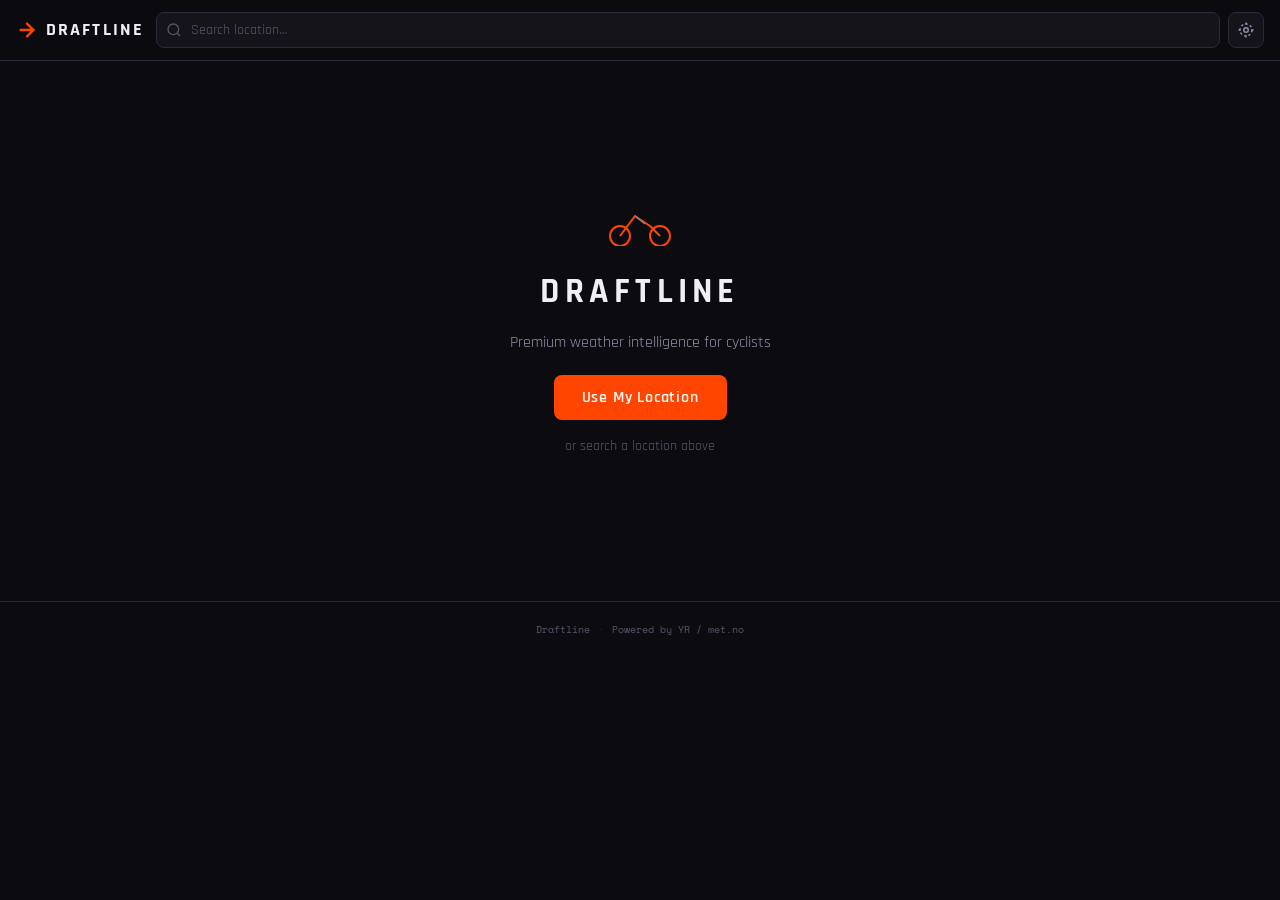
<file: index.html>
<!DOCTYPE html>
<html lang="en">
<head>
  <meta charset="UTF-8">
  <meta name="viewport" content="width=device-width, initial-scale=1.0, viewport-fit=cover">
  <title>Draftline — Cycling Weather</title>
  <meta name="description" content="Premium weather intelligence for cyclists. Wind, rain, road surface, and ride decisions.">
  <meta name="theme-color" content="#0c0c10">
  <link rel="manifest" href="/manifest.webmanifest">
  <link rel="preconnect" href="https://fonts.googleapis.com">
  <link rel="preconnect" href="https://fonts.gstatic.com" crossorigin>
  <link href="https://fonts.googleapis.com/css2?family=Rajdhani:wght@400;500;600;700&family=Space+Mono:wght@400;700&display=swap" rel="stylesheet">
  <link rel="stylesheet" href="styles.css">
</head>
<body>
  <div id="app">
    <header class="app-header">
      <div class="logo">
        <svg class="logo-icon" viewBox="0 0 24 24" fill="none" stroke="currentColor" stroke-width="2.5" stroke-linecap="round">
          <path d="M5 12h14M12 5l7 7-7 7"/>
        </svg>
        <span class="logo-text">DRAFTLINE</span>
      </div>
      <div class="location-bar">
        <div class="location-search-wrap">
          <svg class="search-icon" viewBox="0 0 24 24" fill="none" stroke="currentColor" stroke-width="2">
            <circle cx="11" cy="11" r="8"/><path d="m21 21-4.35-4.35"/>
          </svg>
          <input type="text" id="location-input" placeholder="Search location…" autocomplete="off" spellcheck="false">
          <div id="search-results" class="search-dropdown hidden"></div>
        </div>
        <button id="locate-btn" class="icon-btn" title="Use my location" aria-label="Use my location">
          <svg viewBox="0 0 24 24" fill="none" stroke="currentColor" stroke-width="2">
            <circle cx="12" cy="12" r="3"/>
            <path d="M12 2v3M12 19v3M2 12h3M19 12h3"/>
            <circle cx="12" cy="12" r="8" stroke-dasharray="3 3"/>
          </svg>
        </button>
      </div>
    </header>

    <main id="main-content">
      <div id="loading-state" class="state-screen">
        <div class="spinner"></div>
        <p class="state-text">Reading the wind…</p>
      </div>

      <div id="error-state" class="state-screen hidden">
        <div class="state-icon">⚠</div>
        <p id="error-message" class="state-text">Unable to load weather data.</p>
        <button id="retry-btn" class="btn-primary">Try Again</button>
      </div>

      <div id="welcome-state" class="state-screen hidden">
        <div class="welcome-inner">
          <svg class="welcome-logo" viewBox="0 0 80 40" fill="none">
            <circle cx="20" cy="30" r="10" stroke="#FF4500" stroke-width="2"/>
            <circle cx="60" cy="30" r="10" stroke="#FF4500" stroke-width="2"/>
            <path d="M20 30 L35 10 L50 20 L60 30" stroke="#FF4500" stroke-width="2" stroke-linejoin="round"/>
            <path d="M35 10 L45 18" stroke="#888" stroke-width="1.5"/>
          </svg>
          <h1 class="welcome-title">DRAFTLINE</h1>
          <p class="welcome-sub">Premium weather intelligence for cyclists</p>
          <button id="welcome-locate-btn" class="btn-primary">Use My Location</button>
          <p class="welcome-hint">or search a location above</p>
        </div>
      </div>

      <div id="weather-content" class="hidden">

        <div id="demo-banner" class="demo-banner hidden">
          DEMO MODE — connect a Windy API key for live data
        </div>

        <div class="location-row">
          <div>
            <div id="location-name" class="location-name">—</div>
            <div id="location-region" class="location-region"></div>
          </div>
          <div class="update-row">
            <span id="last-updated" class="last-updated"></span>
            <button id="refresh-btn" class="icon-btn small" title="Refresh" aria-label="Refresh weather">
              <svg viewBox="0 0 24 24" fill="none" stroke="currentColor" stroke-width="2">
                <path d="M1 4v6h6M23 20v-6h-6"/>
                <path d="M20.49 9A9 9 0 0 0 5.64 5.64L1 10M23 14l-4.64 4.36A9 9 0 0 1 3.51 15"/>
              </svg>
            </button>
          </div>
        </div>

        <!-- HERO: Ride Decision -->
        <section class="section">
          <div class="section-label">RIDE DECISION</div>
          <div id="ride-decision-card" class="ride-card">
            <div class="ride-card-top">
              <div id="decision-badge" class="decision-badge">GO</div>
              <div class="decision-text">
                <div id="decision-headline" class="decision-headline">Conditions look good</div>
                <div id="decision-subline" class="decision-subline">Next 3 hours</div>
              </div>
              <div id="ride-score-circle" class="score-circle">
                <svg viewBox="0 0 44 44">
                  <circle cx="22" cy="22" r="18" fill="none" stroke="#2a2a38" stroke-width="4"/>
                  <circle id="score-arc" cx="22" cy="22" r="18" fill="none" stroke="#00d46a" stroke-width="4"
                    stroke-dasharray="113" stroke-dashoffset="0" stroke-linecap="round"
                    transform="rotate(-90 22 22)"/>
                </svg>
                <span id="score-number" class="score-number">100</span>
              </div>
            </div>
            <div id="decision-issues" class="decision-issues"></div>
          </div>
        </section>

        <!-- Current Conditions -->
        <section class="section">
          <div class="section-label">CONDITIONS NOW</div>
          <div class="cond-grid">
            <div class="cond-card accent-card">
              <div id="current-temp" class="cond-big">—</div>
              <div class="cond-label">Temperature</div>
              <div id="feels-like" class="cond-sub">—</div>
            </div>
            <div class="cond-card">
              <div id="current-wind" class="cond-big">—</div>
              <div class="cond-label">Wind</div>
              <div id="wind-dir-label" class="cond-sub">—</div>
            </div>
            <div class="cond-card">
              <div id="current-gust" class="cond-big">—</div>
              <div class="cond-label">Gusts</div>
              <div id="gust-label" class="cond-sub">—</div>
            </div>
            <div class="cond-card">
              <div id="current-precip" class="cond-big">—</div>
              <div class="cond-label">Rain</div>
              <div id="precip-sub" class="cond-sub">per hour</div>
            </div>
            <div class="cond-card">
              <div id="current-humidity" class="cond-big">—</div>
              <div class="cond-label">Humidity</div>
            </div>
            <div class="cond-card">
              <div id="current-cloud" class="cond-big">—</div>
              <div class="cond-label">Cloud</div>
            </div>
          </div>
        </section>

        <!-- Wind Analysis -->
        <section class="section">
          <div class="section-label">WIND ANALYSIS</div>
          <div class="wind-layout">
            <div class="compass-wrap">
              <div class="compass" id="compass">
                <div class="compass-ring">
                  <span class="compass-label cn">N</span>
                  <span class="compass-label cs">S</span>
                  <span class="compass-label ce">E</span>
                  <span class="compass-label cw">W</span>
                  <div id="wind-arrow" class="wind-arrow">
                    <svg viewBox="0 0 24 40" fill="none">
                      <path d="M12 2 L18 20 L12 16 L6 20 Z" fill="#FF4500"/>
                      <rect x="10.5" y="18" width="3" height="18" fill="#444"/>
                    </svg>
                  </div>
                </div>
              </div>
              <div id="wind-from-text" class="compass-from">—</div>
            </div>
            <div class="wind-stats">
              <div class="wind-row">
                <span class="wind-label">Speed</span>
                <span id="ws-speed" class="wind-val">—</span>
              </div>
              <div class="wind-row">
                <span class="wind-label">Gusts</span>
                <span id="ws-gust" class="wind-val">—</span>
              </div>
              <div class="wind-row">
                <span class="wind-label">Effective feel</span>
                <span id="ws-effective" class="wind-val">—</span>
              </div>
              <div class="wind-row">
                <span class="wind-label">Beaufort</span>
                <span id="ws-beaufort" class="wind-val">—</span>
              </div>
              <div class="wind-row">
                <span class="wind-label">Cycling impact</span>
                <span id="ws-impact" class="wind-val">—</span>
              </div>
            </div>
          </div>
        </section>

        <!-- Road Surface -->
        <section class="section">
          <div class="section-label">ROAD SURFACE</div>
          <div id="surface-card" class="surface-card">
            <div class="surface-row">
              <div id="surface-icon" class="surface-dot"></div>
              <div>
                <div id="surface-label" class="surface-status-label">—</div>
                <div id="surface-detail" class="surface-detail">—</div>
              </div>
            </div>
            <div id="drying-bar-wrap" class="drying-wrap hidden">
              <div class="drying-label-row">
                <span>Wet</span><span>Drying</span><span>Dry</span>
              </div>
              <div class="drying-track">
                <div id="drying-fill" class="drying-fill" style="width:0%"></div>
              </div>
            </div>
          </div>
        </section>

        <!-- Hourly Forecast -->
        <section class="section">
          <div class="section-label-row">
            <span class="section-label">HOURLY FORECAST</span>
            <span class="section-hint">Scroll →</span>
          </div>
          <div id="hourly-scroll" class="hourly-scroll"></div>
        </section>

        <!-- Departure Windows -->
        <section class="section">
          <div class="section-label">BEST DEPARTURE WINDOWS</div>
          <div id="departure-windows" class="departure-grid"></div>
        </section>

        <!-- Kit Suggestion -->
        <section class="section">
          <div class="section-label">KIT SUGGESTION</div>
          <div id="kit-list" class="kit-grid"></div>
        </section>

        <!-- Route Weather -->
        <section class="section">
          <div class="section-label-row">
            <span class="section-label">ROUTE WEATHER</span>
            <span class="pill-soon">COMING SOON</span>
          </div>
          <div class="coming-soon-block">
            <div class="cs-icon">
              <svg viewBox="0 0 48 48" fill="none" stroke="currentColor" stroke-width="1.5">
                <path d="M8 36 Q16 20 24 28 Q32 36 40 12"/>
                <circle cx="8" cy="36" r="3" fill="#FF4500" stroke="none"/>
                <circle cx="40" cy="12" r="3" fill="#FF4500" stroke="none"/>
                <path d="M24 18 L24 8 M20 12 L24 8 L28 12" stroke="#888"/>
              </svg>
            </div>
            <div class="cs-text">
              <strong>Upload a GPX file</strong> to project weather along your full route — wind exposure by segment, wettest sections, optimal departure time, and critical crosswind zones.
            </div>
          </div>
        </section>

      </div>
    </main>

    <footer class="app-footer">
      <span>Draftline</span>
      <span class="footer-dot">·</span>
      <span>Powered by YR / met.no</span>
    </footer>
  </div>

  <script src="app.js"></script>
</body>
</html>
</file>
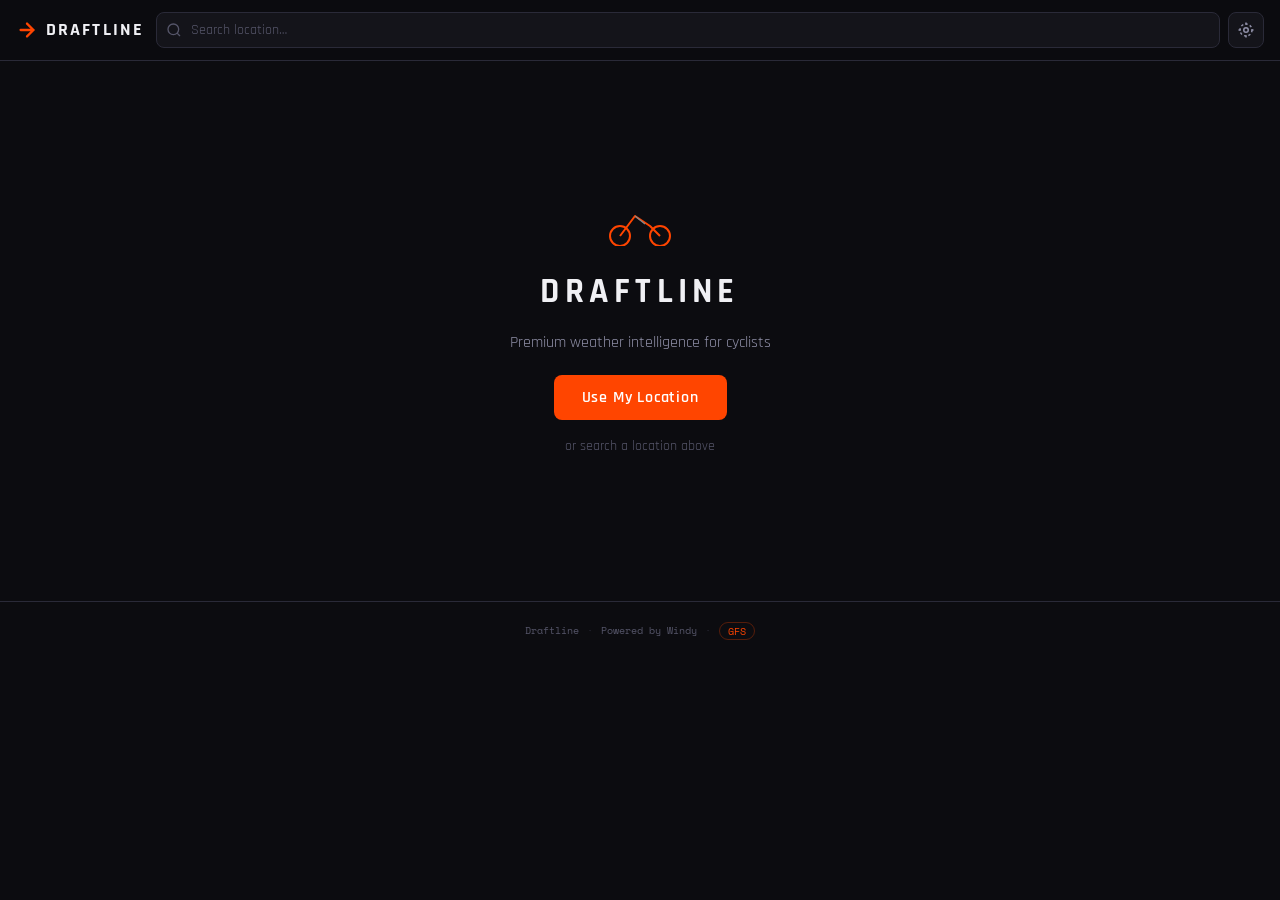
<file: draftline.html>
<!DOCTYPE html>
<html lang="en">
<head>
  <meta charset="UTF-8">
  <meta name="viewport" content="width=device-width, initial-scale=1.0, viewport-fit=cover">
  <title>Draftline — Cycling Weather</title>
  <meta name="description" content="Premium weather intelligence for cyclists. Wind, rain, road surface, and ride decisions.">
  <meta name="theme-color" content="#0c0c10">
  <link rel="preconnect" href="https://fonts.googleapis.com">
  <link rel="preconnect" href="https://fonts.gstatic.com" crossorigin>
  <link href="https://fonts.googleapis.com/css2?family=Rajdhani:wght@400;500;600;700&family=Space+Mono:wght@400;700&display=swap" rel="stylesheet">
  <style>
/* ===========================
   DRAFTLINE — Premium Cycling Weather
   =========================== */

:root {
  --bg: #0c0c10;
  --bg-card: #14141a;
  --bg-card2: #1a1a22;
  --border: #2a2a38;
  --border-light: #232330;
  --text-1: #f0f0f4;
  --text-2: #9090a8;
  --text-3: #56566a;
  --accent: #FF4500;
  --accent-dim: rgba(255,69,0,0.15);
  --go: #00d46a;
  --go-dim: rgba(0,212,106,0.15);
  --caution: #ffc107;
  --caution-dim: rgba(255,193,7,0.15);
  --warn: #ff8c00;
  --warn-dim: rgba(255,140,0,0.15);
  --danger: #ff3b30;
  --danger-dim: rgba(255,59,48,0.15);
  --radius: 12px;
  --radius-sm: 8px;
  --font-display: 'Rajdhani', -apple-system, system-ui, sans-serif;
  --font-mono: 'Space Mono', 'Courier New', monospace;
}

*, *::before, *::after { box-sizing: border-box; margin: 0; padding: 0; }

html { font-size: 16px; scroll-behavior: smooth; }

body {
  background: var(--bg);
  color: var(--text-1);
  font-family: var(--font-display);
  font-size: 1rem;
  line-height: 1.5;
  min-height: 100dvh;
  -webkit-font-smoothing: antialiased;
}

/* ===========================
   HEADER
   =========================== */

.app-header {
  position: sticky;
  top: 0;
  z-index: 100;
  background: rgba(12,12,16,0.92);
  backdrop-filter: blur(12px);
  -webkit-backdrop-filter: blur(12px);
  border-bottom: 1px solid var(--border);
  padding: 12px 16px;
  display: flex;
  align-items: center;
  gap: 12px;
}

.logo {
  display: flex;
  align-items: center;
  gap: 8px;
  flex-shrink: 0;
  text-decoration: none;
  color: inherit;
}

.logo-icon {
  width: 22px;
  height: 22px;
  color: var(--accent);
}

.logo-text {
  font-family: var(--font-display);
  font-weight: 700;
  font-size: 1.1rem;
  letter-spacing: 0.12em;
  color: var(--text-1);
}

.location-bar {
  flex: 1;
  display: flex;
  align-items: center;
  gap: 8px;
  min-width: 0;
}

.location-search-wrap {
  flex: 1;
  position: relative;
  min-width: 0;
}

.search-icon {
  position: absolute;
  left: 10px;
  top: 50%;
  transform: translateY(-50%);
  width: 16px;
  height: 16px;
  color: var(--text-3);
  pointer-events: none;
}

#location-input {
  width: 100%;
  background: var(--bg-card);
  border: 1px solid var(--border);
  border-radius: var(--radius-sm);
  color: var(--text-1);
  font-family: var(--font-display);
  font-size: 0.9rem;
  padding: 8px 12px 8px 34px;
  outline: none;
  transition: border-color 0.2s;
}

#location-input::placeholder { color: var(--text-3); }
#location-input:focus { border-color: var(--accent); }

.search-dropdown {
  position: absolute;
  top: calc(100% + 4px);
  left: 0;
  right: 0;
  background: var(--bg-card2);
  border: 1px solid var(--border);
  border-radius: var(--radius-sm);
  overflow: hidden;
  z-index: 200;
  box-shadow: 0 8px 32px rgba(0,0,0,0.6);
}

.search-dropdown.hidden { display: none; }

.search-result-item {
  padding: 10px 14px;
  cursor: pointer;
  font-size: 0.9rem;
  border-bottom: 1px solid var(--border-light);
  transition: background 0.15s;
}
.search-result-item:last-child { border-bottom: none; }
.search-result-item:hover, .search-result-item:focus { background: var(--bg-card); }
.search-result-item .sr-main { color: var(--text-1); }
.search-result-item .sr-sub { color: var(--text-2); font-size: 0.8rem; margin-top: 2px; }

.icon-btn {
  background: var(--bg-card);
  border: 1px solid var(--border);
  border-radius: var(--radius-sm);
  color: var(--text-2);
  cursor: pointer;
  padding: 8px;
  display: flex;
  align-items: center;
  justify-content: center;
  flex-shrink: 0;
  transition: color 0.2s, border-color 0.2s;
}
.icon-btn svg { width: 18px; height: 18px; }
.icon-btn:hover { color: var(--accent); border-color: var(--accent); }
.icon-btn.small svg { width: 15px; height: 15px; }
.icon-btn.small { padding: 6px; }

/* ===========================
   STATES
   =========================== */

.state-screen {
  display: flex;
  flex-direction: column;
  align-items: center;
  justify-content: center;
  min-height: 60vh;
  gap: 16px;
  padding: 32px 24px;
}

.state-screen.hidden { display: none; }

.state-icon {
  font-size: 2.5rem;
  color: var(--caution);
}

.state-text {
  color: var(--text-2);
  font-size: 1rem;
  text-align: center;
}

.spinner {
  width: 40px;
  height: 40px;
  border: 3px solid var(--border);
  border-top-color: var(--accent);
  border-radius: 50%;
  animation: spin 0.8s linear infinite;
}

@keyframes spin { to { transform: rotate(360deg); } }

.welcome-inner {
  display: flex;
  flex-direction: column;
  align-items: center;
  gap: 12px;
  text-align: center;
}

.welcome-logo {
  width: 80px;
  height: 40px;
  margin-bottom: 8px;
}

.welcome-title {
  font-family: var(--font-display);
  font-weight: 700;
  font-size: 2.2rem;
  letter-spacing: 0.15em;
  color: var(--text-1);
}

.welcome-sub {
  color: var(--text-2);
  font-size: 1rem;
  margin-bottom: 8px;
}

.welcome-hint {
  color: var(--text-3);
  font-size: 0.85rem;
  margin-top: 4px;
}

/* ===========================
   BUTTONS
   =========================== */

.btn-primary {
  background: var(--accent);
  color: #fff;
  border: none;
  border-radius: var(--radius-sm);
  padding: 12px 28px;
  font-family: var(--font-display);
  font-size: 1rem;
  font-weight: 600;
  letter-spacing: 0.05em;
  cursor: pointer;
  transition: opacity 0.2s, transform 0.1s;
}
.btn-primary:hover { opacity: 0.88; }
.btn-primary:active { transform: scale(0.97); }

.btn-outline {
  background: transparent;
  color: var(--text-2);
  border: 1px solid var(--border);
  border-radius: var(--radius-sm);
  padding: 10px 20px;
  font-family: var(--font-display);
  font-size: 0.9rem;
  cursor: pointer;
}
.btn-outline:disabled { opacity: 0.4; cursor: not-allowed; }

/* ===========================
   LAYOUT
   =========================== */

#weather-content {
  max-width: 720px;
  margin: 0 auto;
  padding: 16px 16px 32px;
}

#weather-content.hidden { display: none; }

.section {
  margin-bottom: 20px;
}

.section-label {
  font-family: var(--font-mono);
  font-size: 0.65rem;
  font-weight: 700;
  letter-spacing: 0.15em;
  color: var(--accent);
  text-transform: uppercase;
  margin-bottom: 10px;
  display: block;
}

.section-label-row {
  display: flex;
  align-items: center;
  justify-content: space-between;
  margin-bottom: 10px;
}

.section-label-row .section-label {
  margin-bottom: 0;
}

.section-hint {
  font-family: var(--font-mono);
  font-size: 0.65rem;
  color: var(--text-3);
}

/* ===========================
   LOCATION ROW
   =========================== */

.location-row {
  display: flex;
  justify-content: space-between;
  align-items: flex-start;
  padding: 14px 0 8px;
  margin-bottom: 4px;
}

.location-name {
  font-family: var(--font-display);
  font-size: 1.4rem;
  font-weight: 600;
  color: var(--text-1);
  line-height: 1.2;
}

.location-region {
  font-size: 0.85rem;
  color: var(--text-2);
  margin-top: 2px;
}

.update-row {
  display: flex;
  align-items: center;
  gap: 6px;
  flex-shrink: 0;
}

.last-updated {
  font-family: var(--font-mono);
  font-size: 0.7rem;
  color: var(--text-3);
}

/* ===========================
   RIDE DECISION CARD
   =========================== */

.ride-card {
  background: var(--bg-card);
  border: 1px solid var(--border);
  border-radius: var(--radius);
  padding: 20px;
  position: relative;
  overflow: hidden;
}

.ride-card::before {
  content: '';
  position: absolute;
  top: 0;
  left: 0;
  right: 0;
  height: 2px;
  background: var(--go);
  transition: background 0.4s;
}

.ride-card.caution::before { background: var(--caution); }
.ride-card.wait::before { background: var(--warn); }
.ride-card.skip::before { background: var(--danger); }

.ride-card-top {
  display: flex;
  align-items: center;
  gap: 16px;
}

.decision-badge {
  font-family: var(--font-mono);
  font-size: 1.1rem;
  font-weight: 700;
  letter-spacing: 0.08em;
  padding: 8px 16px;
  border-radius: var(--radius-sm);
  background: var(--go-dim);
  color: var(--go);
  border: 1px solid rgba(0,212,106,0.3);
  flex-shrink: 0;
  min-width: 80px;
  text-align: center;
}

.decision-badge.caution {
  background: var(--caution-dim);
  color: var(--caution);
  border-color: rgba(255,193,7,0.3);
}

.decision-badge.wait {
  background: var(--warn-dim);
  color: var(--warn);
  border-color: rgba(255,140,0,0.3);
}

.decision-badge.skip {
  background: var(--danger-dim);
  color: var(--danger);
  border-color: rgba(255,59,48,0.3);
}

.decision-text { flex: 1; }

.decision-headline {
  font-family: var(--font-display);
  font-size: 1.15rem;
  font-weight: 600;
  color: var(--text-1);
}

.decision-subline {
  font-size: 0.82rem;
  color: var(--text-2);
  margin-top: 2px;
}

.score-circle {
  position: relative;
  width: 52px;
  height: 52px;
  flex-shrink: 0;
}

.score-circle svg {
  width: 100%;
  height: 100%;
}

.score-number {
  position: absolute;
  inset: 0;
  display: flex;
  align-items: center;
  justify-content: center;
  font-family: var(--font-mono);
  font-size: 0.75rem;
  font-weight: 700;
  color: var(--text-1);
}

.decision-issues {
  margin-top: 14px;
  display: flex;
  flex-wrap: wrap;
  gap: 6px;
}

.issue-tag {
  font-family: var(--font-mono);
  font-size: 0.68rem;
  padding: 3px 10px;
  border-radius: 20px;
  border: 1px solid var(--border);
  color: var(--text-2);
  background: var(--bg-card2);
}

.issue-tag.level-warn {
  color: var(--caution);
  border-color: rgba(255,193,7,0.3);
  background: var(--caution-dim);
}

.issue-tag.level-danger {
  color: var(--danger);
  border-color: rgba(255,59,48,0.3);
  background: var(--danger-dim);
}

/* ===========================
   CONDITIONS GRID
   =========================== */

.cond-grid {
  display: grid;
  grid-template-columns: repeat(3, 1fr);
  gap: 10px;
}

@media (max-width: 400px) {
  .cond-grid { grid-template-columns: repeat(2, 1fr); }
}

.cond-card {
  background: var(--bg-card);
  border: 1px solid var(--border);
  border-radius: var(--radius);
  padding: 14px 12px;
}

.cond-card.accent-card {
  border-color: rgba(255,69,0,0.25);
  background: linear-gradient(135deg, var(--bg-card) 0%, rgba(255,69,0,0.06) 100%);
}

.cond-big {
  font-family: var(--font-mono);
  font-size: 1.55rem;
  font-weight: 700;
  color: var(--text-1);
  line-height: 1;
  margin-bottom: 4px;
}

.cond-label {
  font-size: 0.72rem;
  color: var(--text-2);
  text-transform: uppercase;
  letter-spacing: 0.06em;
}

.cond-sub {
  font-size: 0.75rem;
  color: var(--text-3);
  margin-top: 3px;
}

/* ===========================
   WIND ANALYSIS
   =========================== */

.wind-layout {
  background: var(--bg-card);
  border: 1px solid var(--border);
  border-radius: var(--radius);
  padding: 20px;
  display: flex;
  gap: 24px;
  align-items: center;
}

@media (max-width: 480px) {
  .wind-layout { flex-direction: column; gap: 20px; }
}

.compass-wrap {
  display: flex;
  flex-direction: column;
  align-items: center;
  gap: 10px;
  flex-shrink: 0;
}

.compass {
  width: 110px;
  height: 110px;
  position: relative;
}

.compass-ring {
  width: 100%;
  height: 100%;
  border-radius: 50%;
  border: 2px solid var(--border);
  background: var(--bg-card2);
  position: relative;
  display: flex;
  align-items: center;
  justify-content: center;
}

.compass-label {
  position: absolute;
  font-family: var(--font-mono);
  font-size: 0.65rem;
  font-weight: 700;
  color: var(--text-3);
}

.cn { top: 6px; left: 50%; transform: translateX(-50%); }
.cs { bottom: 6px; left: 50%; transform: translateX(-50%); }
.ce { right: 8px; top: 50%; transform: translateY(-50%); }
.cw { left: 8px; top: 50%; transform: translateY(-50%); }

.wind-arrow {
  width: 24px;
  height: 40px;
  transition: transform 0.6s cubic-bezier(0.34, 1.56, 0.64, 1);
  transform-origin: center;
}

.compass-from {
  font-family: var(--font-mono);
  font-size: 0.75rem;
  color: var(--text-2);
  text-align: center;
}

.wind-stats {
  flex: 1;
  display: flex;
  flex-direction: column;
  gap: 10px;
  min-width: 0;
}

.wind-row {
  display: flex;
  justify-content: space-between;
  align-items: baseline;
  gap: 8px;
  padding-bottom: 10px;
  border-bottom: 1px solid var(--border-light);
}
.wind-row:last-child { border-bottom: none; padding-bottom: 0; }

.wind-label {
  font-size: 0.82rem;
  color: var(--text-2);
}

.wind-val {
  font-family: var(--font-mono);
  font-size: 0.88rem;
  font-weight: 700;
  color: var(--text-1);
  text-align: right;
}

/* ===========================
   ROAD SURFACE
   =========================== */

.surface-card {
  background: var(--bg-card);
  border: 1px solid var(--border);
  border-radius: var(--radius);
  padding: 18px;
}

.surface-row {
  display: flex;
  align-items: center;
  gap: 14px;
}

.surface-dot {
  width: 14px;
  height: 14px;
  border-radius: 50%;
  flex-shrink: 0;
  background: var(--go);
  box-shadow: 0 0 10px var(--go);
}

.surface-dot.wet { background: var(--danger); box-shadow: 0 0 10px var(--danger); }
.surface-dot.damp { background: var(--caution); box-shadow: 0 0 10px var(--caution); }
.surface-dot.dry { background: var(--go); box-shadow: 0 0 10px var(--go); }

.surface-status-label {
  font-family: var(--font-display);
  font-size: 1.05rem;
  font-weight: 600;
  color: var(--text-1);
}

.surface-detail {
  font-size: 0.82rem;
  color: var(--text-2);
  margin-top: 2px;
}

.drying-wrap {
  margin-top: 16px;
}
.drying-wrap.hidden { display: none; }

.drying-label-row {
  display: flex;
  justify-content: space-between;
  font-family: var(--font-mono);
  font-size: 0.65rem;
  color: var(--text-3);
  margin-bottom: 6px;
}

.drying-track {
  height: 6px;
  background: var(--bg-card2);
  border-radius: 3px;
  overflow: hidden;
}

.drying-fill {
  height: 100%;
  background: linear-gradient(90deg, var(--danger), var(--caution), var(--go));
  border-radius: 3px;
  transition: width 0.8s ease;
}

/* ===========================
   HOURLY FORECAST
   =========================== */

.hourly-scroll {
  display: flex;
  gap: 10px;
  overflow-x: auto;
  padding-bottom: 8px;
  scrollbar-width: thin;
  scrollbar-color: var(--border) transparent;
}

.hourly-scroll::-webkit-scrollbar { height: 4px; }
.hourly-scroll::-webkit-scrollbar-track { background: transparent; }
.hourly-scroll::-webkit-scrollbar-thumb { background: var(--border); border-radius: 2px; }

.hourly-card {
  background: var(--bg-card);
  border: 1px solid var(--border);
  border-radius: var(--radius);
  padding: 12px 10px;
  min-width: 78px;
  flex-shrink: 0;
  display: flex;
  flex-direction: column;
  align-items: center;
  gap: 6px;
  cursor: default;
  transition: border-color 0.2s;
}

.hourly-card:hover { border-color: rgba(255,69,0,0.4); }

.hourly-card.now {
  border-color: rgba(255,69,0,0.5);
  background: rgba(255,69,0,0.06);
}

.h-time {
  font-family: var(--font-mono);
  font-size: 0.68rem;
  color: var(--text-2);
  font-weight: 700;
}

.h-icon {
  width: 28px;
  height: 28px;
  display: flex;
  align-items: center;
  justify-content: center;
}

.h-temp {
  font-family: var(--font-mono);
  font-size: 0.9rem;
  font-weight: 700;
  color: var(--text-1);
}

.h-wind {
  font-family: var(--font-mono);
  font-size: 0.7rem;
  color: var(--text-2);
  display: flex;
  align-items: center;
  gap: 3px;
}

.h-wind-arrow {
  display: inline-block;
  transition: transform 0.3s;
}

.h-precip {
  font-family: var(--font-mono);
  font-size: 0.7rem;
  color: var(--text-3);
}

.h-precip.has-rain { color: #5ba4ff; }

/* ===========================
   DEPARTURE WINDOWS
   =========================== */

.departure-grid {
  display: grid;
  grid-template-columns: repeat(2, 1fr);
  gap: 10px;
}

@media (max-width: 400px) {
  .departure-grid { grid-template-columns: 1fr; }
}

.dep-window {
  background: var(--bg-card);
  border: 1px solid var(--border);
  border-radius: var(--radius);
  padding: 14px;
  cursor: default;
  transition: border-color 0.2s;
}

.dep-window:first-child {
  border-color: rgba(0,212,106,0.3);
  background: rgba(0,212,106,0.04);
}

.dep-time {
  font-family: var(--font-mono);
  font-size: 1.1rem;
  font-weight: 700;
  color: var(--text-1);
}

.dep-score {
  font-family: var(--font-mono);
  font-size: 0.7rem;
  color: var(--text-2);
  margin-bottom: 8px;
}

.dep-details {
  display: flex;
  flex-direction: column;
  gap: 3px;
}

.dep-detail-row {
  font-size: 0.8rem;
  color: var(--text-2);
  display: flex;
  gap: 6px;
}

.dep-detail-row .dp-label { color: var(--text-3); }

/* ===========================
   KIT
   =========================== */

.kit-grid {
  display: flex;
  flex-wrap: wrap;
  gap: 8px;
}

.kit-item {
  background: var(--bg-card);
  border: 1px solid var(--border);
  border-radius: 20px;
  padding: 6px 14px;
  font-size: 0.85rem;
  color: var(--text-2);
  display: flex;
  align-items: center;
  gap: 6px;
}

.kit-item.essential {
  border-color: rgba(255,69,0,0.3);
  color: var(--text-1);
}

.kit-icon { font-size: 1rem; }

/* ===========================
   COMING SOON
   =========================== */

.coming-soon-block {
  background: var(--bg-card);
  border: 1px solid var(--border);
  border-radius: var(--radius);
  padding: 24px;
  display: flex;
  flex-direction: column;
  align-items: center;
  gap: 14px;
  text-align: center;
}

.cs-icon svg {
  width: 48px;
  height: 48px;
  color: var(--text-3);
}

.cs-text {
  color: var(--text-2);
  font-size: 0.88rem;
  line-height: 1.6;
  max-width: 380px;
}

.cs-text strong { color: var(--text-1); }

.pill-soon {
  font-family: var(--font-mono);
  font-size: 0.6rem;
  font-weight: 700;
  letter-spacing: 0.1em;
  padding: 3px 8px;
  border-radius: 20px;
  background: var(--bg-card2);
  color: var(--accent);
  border: 1px solid rgba(255,69,0,0.3);
}

/* ===========================
   FOOTER
   =========================== */

.app-footer {
  text-align: center;
  padding: 20px 16px;
  font-family: var(--font-mono);
  font-size: 0.65rem;
  color: var(--text-3);
  border-top: 1px solid var(--border);
  display: flex;
  justify-content: center;
  align-items: center;
  gap: 8px;
  flex-wrap: wrap;
}

.footer-dot { color: var(--border); }

.model-tag {
  color: var(--accent);
  border: 1px solid rgba(255,69,0,0.3);
  padding: 1px 8px;
  border-radius: 20px;
  font-size: 0.6rem;
}

/* ===========================
   UTILITIES
   =========================== */

.hidden { display: none !important; }

.demo-banner {
  background: rgba(255,193,7,0.1);
  border: 1px solid rgba(255,193,7,0.3);
  border-radius: var(--radius-sm);
  color: var(--caution);
  font-family: var(--font-mono);
  font-size: 0.65rem;
  letter-spacing: 0.08em;
  text-align: center;
  padding: 8px 12px;
  margin-bottom: 12px;
}

/* ===========================
   WEATHER ICON SVGS
   =========================== */

.wx-icon {
  width: 28px;
  height: 28px;
}

/* ===========================
   RESPONSIVE
   =========================== */

@media (min-width: 720px) {
  #weather-content { padding: 20px 24px 48px; }
  .cond-grid { grid-template-columns: repeat(3, 1fr); }
}

@media (prefers-reduced-motion: reduce) {
  .spinner { animation-duration: 1.5s; }
  .wind-arrow { transition: none; }
}

</style>
</head>
<body>
  <div id="app">
    <header class="app-header">
      <div class="logo">
        <svg class="logo-icon" viewBox="0 0 24 24" fill="none" stroke="currentColor" stroke-width="2.5" stroke-linecap="round">
          <path d="M5 12h14M12 5l7 7-7 7"/>
        </svg>
        <span class="logo-text">DRAFTLINE</span>
      </div>
      <div class="location-bar">
        <div class="location-search-wrap">
          <svg class="search-icon" viewBox="0 0 24 24" fill="none" stroke="currentColor" stroke-width="2">
            <circle cx="11" cy="11" r="8"/><path d="m21 21-4.35-4.35"/>
          </svg>
          <input type="text" id="location-input" placeholder="Search location…" autocomplete="off" spellcheck="false">
          <div id="search-results" class="search-dropdown hidden"></div>
        </div>
        <button id="locate-btn" class="icon-btn" title="Use my location" aria-label="Use my location">
          <svg viewBox="0 0 24 24" fill="none" stroke="currentColor" stroke-width="2">
            <circle cx="12" cy="12" r="3"/>
            <path d="M12 2v3M12 19v3M2 12h3M19 12h3"/>
            <circle cx="12" cy="12" r="8" stroke-dasharray="3 3"/>
          </svg>
        </button>
      </div>
    </header>

    <main id="main-content">
      <div id="loading-state" class="state-screen">
        <div class="spinner"></div>
        <p class="state-text">Reading the wind…</p>
      </div>

      <div id="error-state" class="state-screen hidden">
        <div class="state-icon">⚠</div>
        <p id="error-message" class="state-text">Unable to load weather data.</p>
        <button id="retry-btn" class="btn-primary">Try Again</button>
      </div>

      <div id="welcome-state" class="state-screen hidden">
        <div class="welcome-inner">
          <svg class="welcome-logo" viewBox="0 0 80 40" fill="none">
            <circle cx="20" cy="30" r="10" stroke="#FF4500" stroke-width="2"/>
            <circle cx="60" cy="30" r="10" stroke="#FF4500" stroke-width="2"/>
            <path d="M20 30 L35 10 L50 20 L60 30" stroke="#FF4500" stroke-width="2" stroke-linejoin="round"/>
            <path d="M35 10 L45 18" stroke="#888" stroke-width="1.5"/>
          </svg>
          <h1 class="welcome-title">DRAFTLINE</h1>
          <p class="welcome-sub">Premium weather intelligence for cyclists</p>
          <button id="welcome-locate-btn" class="btn-primary">Use My Location</button>
          <p class="welcome-hint">or search a location above</p>
        </div>
      </div>

      <div id="weather-content" class="hidden">

        <div id="demo-banner" class="demo-banner hidden">
          DEMO MODE — connect a Windy API key for live data
        </div>

        <div class="location-row">
          <div>
            <div id="location-name" class="location-name">—</div>
            <div id="location-region" class="location-region"></div>
          </div>
          <div class="update-row">
            <span id="last-updated" class="last-updated"></span>
            <button id="refresh-btn" class="icon-btn small" title="Refresh" aria-label="Refresh weather">
              <svg viewBox="0 0 24 24" fill="none" stroke="currentColor" stroke-width="2">
                <path d="M1 4v6h6M23 20v-6h-6"/>
                <path d="M20.49 9A9 9 0 0 0 5.64 5.64L1 10M23 14l-4.64 4.36A9 9 0 0 1 3.51 15"/>
              </svg>
            </button>
          </div>
        </div>

        <!-- HERO: Ride Decision -->
        <section class="section">
          <div class="section-label">RIDE DECISION</div>
          <div id="ride-decision-card" class="ride-card">
            <div class="ride-card-top">
              <div id="decision-badge" class="decision-badge">GO</div>
              <div class="decision-text">
                <div id="decision-headline" class="decision-headline">Conditions look good</div>
                <div id="decision-subline" class="decision-subline">Next 3 hours</div>
              </div>
              <div id="ride-score-circle" class="score-circle">
                <svg viewBox="0 0 44 44">
                  <circle cx="22" cy="22" r="18" fill="none" stroke="#2a2a38" stroke-width="4"/>
                  <circle id="score-arc" cx="22" cy="22" r="18" fill="none" stroke="#00d46a" stroke-width="4"
                    stroke-dasharray="113" stroke-dashoffset="0" stroke-linecap="round"
                    transform="rotate(-90 22 22)"/>
                </svg>
                <span id="score-number" class="score-number">100</span>
              </div>
            </div>
            <div id="decision-issues" class="decision-issues"></div>
          </div>
        </section>

        <!-- Current Conditions -->
        <section class="section">
          <div class="section-label">CONDITIONS NOW</div>
          <div class="cond-grid">
            <div class="cond-card accent-card">
              <div id="current-temp" class="cond-big">—</div>
              <div class="cond-label">Temperature</div>
              <div id="feels-like" class="cond-sub">—</div>
            </div>
            <div class="cond-card">
              <div id="current-wind" class="cond-big">—</div>
              <div class="cond-label">Wind</div>
              <div id="wind-dir-label" class="cond-sub">—</div>
            </div>
            <div class="cond-card">
              <div id="current-gust" class="cond-big">—</div>
              <div class="cond-label">Gusts</div>
              <div id="gust-label" class="cond-sub">—</div>
            </div>
            <div class="cond-card">
              <div id="current-precip" class="cond-big">—</div>
              <div class="cond-label">Rain</div>
              <div id="precip-sub" class="cond-sub">per hour</div>
            </div>
            <div class="cond-card">
              <div id="current-humidity" class="cond-big">—</div>
              <div class="cond-label">Humidity</div>
            </div>
            <div class="cond-card">
              <div id="current-cloud" class="cond-big">—</div>
              <div class="cond-label">Cloud</div>
            </div>
          </div>
        </section>

        <!-- Wind Analysis -->
        <section class="section">
          <div class="section-label">WIND ANALYSIS</div>
          <div class="wind-layout">
            <div class="compass-wrap">
              <div class="compass" id="compass">
                <div class="compass-ring">
                  <span class="compass-label cn">N</span>
                  <span class="compass-label cs">S</span>
                  <span class="compass-label ce">E</span>
                  <span class="compass-label cw">W</span>
                  <div id="wind-arrow" class="wind-arrow">
                    <svg viewBox="0 0 24 40" fill="none">
                      <path d="M12 2 L18 20 L12 16 L6 20 Z" fill="#FF4500"/>
                      <rect x="10.5" y="18" width="3" height="18" fill="#444"/>
                    </svg>
                  </div>
                </div>
              </div>
              <div id="wind-from-text" class="compass-from">—</div>
            </div>
            <div class="wind-stats">
              <div class="wind-row">
                <span class="wind-label">Speed</span>
                <span id="ws-speed" class="wind-val">—</span>
              </div>
              <div class="wind-row">
                <span class="wind-label">Gusts</span>
                <span id="ws-gust" class="wind-val">—</span>
              </div>
              <div class="wind-row">
                <span class="wind-label">Effective feel</span>
                <span id="ws-effective" class="wind-val">—</span>
              </div>
              <div class="wind-row">
                <span class="wind-label">Beaufort</span>
                <span id="ws-beaufort" class="wind-val">—</span>
              </div>
              <div class="wind-row">
                <span class="wind-label">Cycling impact</span>
                <span id="ws-impact" class="wind-val">—</span>
              </div>
            </div>
          </div>
        </section>

        <!-- Road Surface -->
        <section class="section">
          <div class="section-label">ROAD SURFACE</div>
          <div id="surface-card" class="surface-card">
            <div class="surface-row">
              <div id="surface-icon" class="surface-dot"></div>
              <div>
                <div id="surface-label" class="surface-status-label">—</div>
                <div id="surface-detail" class="surface-detail">—</div>
              </div>
            </div>
            <div id="drying-bar-wrap" class="drying-wrap hidden">
              <div class="drying-label-row">
                <span>Wet</span><span>Drying</span><span>Dry</span>
              </div>
              <div class="drying-track">
                <div id="drying-fill" class="drying-fill" style="width:0%"></div>
              </div>
            </div>
          </div>
        </section>

        <!-- Hourly Forecast -->
        <section class="section">
          <div class="section-label-row">
            <span class="section-label">HOURLY FORECAST</span>
            <span class="section-hint">Scroll →</span>
          </div>
          <div id="hourly-scroll" class="hourly-scroll"></div>
        </section>

        <!-- Departure Windows -->
        <section class="section">
          <div class="section-label">BEST DEPARTURE WINDOWS</div>
          <div id="departure-windows" class="departure-grid"></div>
        </section>

        <!-- Kit Suggestion -->
        <section class="section">
          <div class="section-label">KIT SUGGESTION</div>
          <div id="kit-list" class="kit-grid"></div>
        </section>

        <!-- Route Weather -->
        <section class="section">
          <div class="section-label-row">
            <span class="section-label">ROUTE WEATHER</span>
            <span class="pill-soon">COMING SOON</span>
          </div>
          <div class="coming-soon-block">
            <div class="cs-icon">
              <svg viewBox="0 0 48 48" fill="none" stroke="currentColor" stroke-width="1.5">
                <path d="M8 36 Q16 20 24 28 Q32 36 40 12"/>
                <circle cx="8" cy="36" r="3" fill="#FF4500" stroke="none"/>
                <circle cx="40" cy="12" r="3" fill="#FF4500" stroke="none"/>
                <path d="M24 18 L24 8 M20 12 L24 8 L28 12" stroke="#888"/>
              </svg>
            </div>
            <div class="cs-text">
              <strong>Upload a GPX file</strong> to project weather along your full route — wind exposure by segment, wettest sections, optimal departure time, and critical crosswind zones.
            </div>
          </div>
        </section>

      </div>
    </main>

    <footer class="app-footer">
      <span>Draftline</span>
      <span class="footer-dot">·</span>
      <span>Powered by Windy</span>
      <span class="footer-dot">·</span>
      <span id="model-badge" class="model-tag">GFS</span>
    </footer>
  </div>

  <script>
/* ===========================
   DRAFTLINE — app.js
   =========================== */

'use strict';

// ── State ────────────────────────────────────────────────────────────────────

const state = {
  lat: null,
  lon: null,
  locationName: null,
  locationRegion: null,
  weatherData: null,
  hourly: null,
  model: 'gfs',
  loading: false,
  lastUpdated: null,
  isDemo: false,
};

// ── Constants ────────────────────────────────────────────────────────────────

const NOMINATIM = 'https://nominatim.openstreetmap.org';
let searchTimeout = null;

// ── Unit helpers ─────────────────────────────────────────────────────────────

const kToC = k => Math.round(k - 273.15);
const msToKmh = ms => Math.round(ms * 3.6);

function windFromUV(u, v) {
  const speed = Math.sqrt(u * u + v * v);
  let dir = Math.atan2(-u, -v) * (180 / Math.PI);
  if (dir < 0) dir += 360;
  return { speed, dir };
}

function compassDir(deg) {
  const dirs = ['N','NNE','NE','ENE','E','ESE','SE','SSE','S','SSW','SW','WSW','W','WNW','NW','NNW'];
  return dirs[Math.round(deg / 22.5) % 16];
}

function beaufort(kmh) {
  if (kmh < 1)  return { force: 0, desc: 'Calm' };
  if (kmh < 6)  return { force: 1, desc: 'Light air' };
  if (kmh < 12) return { force: 2, desc: 'Light breeze' };
  if (kmh < 20) return { force: 3, desc: 'Gentle breeze' };
  if (kmh < 29) return { force: 4, desc: 'Moderate breeze' };
  if (kmh < 39) return { force: 5, desc: 'Fresh breeze' };
  if (kmh < 50) return { force: 6, desc: 'Strong breeze' };
  if (kmh < 62) return { force: 7, desc: 'Near gale' };
  if (kmh < 75) return { force: 8, desc: 'Gale' };
  if (kmh < 89) return { force: 9, desc: 'Strong gale' };
  if (kmh < 103) return { force: 10, desc: 'Storm' };
  if (kmh < 117) return { force: 11, desc: 'Violent storm' };
  return { force: 12, desc: 'Hurricane' };
}

function cyclingWindImpact(kmh) {
  if (kmh < 15) return 'Minimal drag';
  if (kmh < 25) return 'Noticeable resistance';
  if (kmh < 40) return 'Significant effort';
  if (kmh < 55) return 'Hard riding';
  return 'Dangerous conditions';
}

function formatTime(ts, opts = {}) {
  return new Date(ts).toLocaleTimeString([], { hour: '2-digit', minute: '2-digit', ...opts });
}

// ── Weather icon SVGs ─────────────────────────────────────────────────────────

function weatherIcon({ cloudCover, precip, cape }) {
  const cloud = cloudCover || 0;
  const rain = precip || 0;
  const storm = cape || 0;

  if (rain > 3) return svgHeavyRain();
  if (rain > 0.5) return svgRain();
  if (rain > 0.05) return svgLightRain();
  if (storm > 600 && cloud > 60) return svgStorm();
  if (cloud > 80) return svgOvercast();
  if (cloud > 35) return svgPartlyCloudy();
  return svgSunny();
}

const s = (content, vb='0 0 28 28') => `<svg class="wx-icon" viewBox="${vb}" fill="none" stroke="currentColor" stroke-width="1.5" stroke-linecap="round" stroke-linejoin="round">${content}</svg>`;

function svgSunny() {
  return s(`<circle cx="14" cy="14" r="5" fill="#ffc107" stroke="none"/>
  <path d="M14 3v2M14 23v2M3 14h2M23 14h2M6.2 6.2l1.4 1.4M20.4 20.4l1.4 1.4M6.2 21.8l1.4-1.4M20.4 7.6l1.4-1.4" stroke="#ffc107"/>`);
}

function svgPartlyCloudy() {
  return s(`<circle cx="10" cy="14" r="4" fill="#ffc107" stroke="none"/>
  <path d="M10 7v1.5M10 18.5V20M3.5 14H5M15 14h1.5M5.7 9.7l1 1M13.3 9.7l-1 1" stroke="#ffc107" stroke-width="1.2"/>
  <path d="M12 17a4 4 0 1 1 0-8 4 4 0 0 1 4 4h1a3 3 0 1 1 0 6H11a3 3 0 0 1-3-3v0" stroke="#9090a8" stroke-width="1.5"/>`);
}

function svgOvercast() {
  return s(`<path d="M8 18a4 4 0 0 1 0-8 4 4 0 0 1 7.8-1A3.5 3.5 0 1 1 21.5 12H8" stroke="#9090a8" stroke-width="1.5"/>`);
}

function svgLightRain() {
  return s(`<path d="M6 14a4 4 0 0 1 0-8 4 4 0 0 1 7.8-1A3.5 3.5 0 1 1 19.5 8H6" stroke="#9090a8" stroke-width="1.5"/>
  <path d="M8 19l-1 3M12 19v3M16 19l1 3" stroke="#5ba4ff" stroke-width="1.5"/>`);
}

function svgRain() {
  return s(`<path d="M5 13a4 4 0 0 1 0-8 4 4 0 0 1 7.8-1A3.5 3.5 0 1 1 18.5 7H5" stroke="#9090a8" stroke-width="1.5"/>
  <path d="M7 18l-2 5M11 17v5M15 18l2 5" stroke="#5ba4ff" stroke-width="2"/>`);
}

function svgHeavyRain() {
  return s(`<path d="M5 11a4 4 0 0 1 0-8 4 4 0 0 1 7.8-1A3.5 3.5 0 1 1 18.5 5H5" stroke="#5ba4ff" stroke-width="1.5"/>
  <path d="M6 16l-2 6M10 15v6M14 16l2 6M9 19l-2 6M13 18v6" stroke="#5ba4ff" stroke-width="2"/>`);
}

function svgStorm() {
  return s(`<path d="M5 11a4 4 0 0 1 0-8 4 4 0 0 1 7.8-1A3.5 3.5 0 1 1 18.5 5H5" stroke="#9090a8" stroke-width="1.5"/>
  <path d="M13 14l-4 6h5l-4 6" stroke="#ffc107" stroke-width="2"/>`);
}

// ── Data processing ───────────────────────────────────────────────────────────

function parseWindyResponse(raw) {
  const ts = raw.ts;
  const hourly = ts.map((t, i) => {
    const u = raw['wind_u-surface']?.[i] ?? 0;
    const v = raw['wind_v-surface']?.[i] ?? 0;
    const wind = windFromUV(u, v);
    const tempK = raw['temp-surface']?.[i] ?? 273;
    const dewK = raw['dewpoint-surface']?.[i] ?? 270;
    const gustMs = raw['gust-surface']?.[i] ?? wind.speed;
    const precip = raw['precip-surface']?.[i] ?? 0;
    const humidity = raw['humidity-surface']?.[i] ?? 0;
    const lc = raw['lclouds-surface']?.[i] ?? 0;
    const mc = raw['mclouds-surface']?.[i] ?? 0;
    const hc = raw['hclouds-surface']?.[i] ?? 0;
    const cape = raw['cape-surface']?.[i] ?? 0;

    const tempC = kToC(tempK);
    const dewC = kToC(dewK);
    const windKmh = msToKmh(wind.speed);
    const gustKmh = msToKmh(gustMs);
    const cloudCover = Math.round(Math.max(lc, mc, hc));

    return {
      ts: t,
      time: new Date(t),
      tempC,
      dewC,
      windKmh,
      windDir: wind.dir,
      windDirCompass: compassDir(wind.dir),
      gustKmh,
      precip: Math.max(0, precip),
      humidity: Math.round(humidity),
      cloudCover,
      cape: Math.round(cape),
    };
  });

  return hourly;
}

// ── Ride Decision Engine ──────────────────────────────────────────────────────

function rideDecision(hourly) {
  const window = hourly.slice(0, Math.min(3, hourly.length));
  let score = 100;
  const issues = new Map();

  const add = (key, label, level, penalty) => {
    if (!issues.has(key)) {
      issues.set(key, { label, level });
      score -= penalty;
    }
  };

  for (const h of window) {
    if (h.precip > 5)      add('heavy_rain',   'Heavy rain',      'danger', 40);
    else if (h.precip > 1.5) add('rain',        'Rain',            'warn',   25);
    else if (h.precip > 0.3) add('light_rain',  'Light rain',      'warn',   12);

    if (h.gustKmh > 70)    add('dangerous_gust', 'Dangerous gusts', 'danger', 35);
    else if (h.gustKmh > 50) add('strong_gust', 'Strong gusts',    'warn',   18);

    if (h.windKmh > 60)    add('strong_wind',   'Strong wind',     'danger', 30);
    else if (h.windKmh > 40) add('wind',        'Elevated wind',   'warn',   15);

    if (h.tempC < 2)       add('freezing',      'Near-freezing',   'danger', 20);
    else if (h.tempC < 6)  add('cold',          'Very cold',       'warn',   8);
    else if (h.tempC > 40) add('extreme_heat',  'Extreme heat',    'danger', 25);

    if (h.cape > 800)      add('storm_risk',    'Storm risk',      'danger', 35);
    else if (h.cape > 400) add('convective',    'Convective risk', 'warn',   15);
  }

  score = Math.max(0, score);

  let label, cls;
  if (score >= 82)      { label = 'GO'; cls = 'go'; }
  else if (score >= 62) { label = 'CAUTION'; cls = 'caution'; }
  else if (score >= 42) { label = 'WAIT'; cls = 'wait'; }
  else                  { label = 'SKIP'; cls = 'skip'; }

  const headlineMap = {
    go:      'Conditions look good to ride',
    caution: 'Ride but watch conditions',
    wait:    'Consider waiting for a better window',
    skip:    'Conditions not suitable today',
  };

  return { label, cls, score, issues: [...issues.values()], headline: headlineMap[cls] };
}

function windowScore(slice) {
  const d = rideDecision(slice);
  return d.score;
}

function departureWindows(hourly) {
  const slots = [];
  const limit = Math.min(12, hourly.length);
  for (let i = 0; i < limit; i++) {
    const slice = hourly.slice(i, i + Math.min(3, hourly.length - i));
    slots.push({ i, h: hourly[i], score: windowScore(slice) });
  }
  return slots.sort((a, b) => b.score - a.score).slice(0, 4);
}

// ── Road surface model ────────────────────────────────────────────────────────

function surfaceCondition(hourly) {
  const h0 = hourly[0];
  const recent3 = hourly.slice(0, 3);
  const totalRecent = recent3.reduce((s, h) => s + h.precip, 0);

  if (h0.precip > 1) {
    return { status: 'wet', label: 'Wet — actively raining', detail: `${h0.precip.toFixed(1)} mm/h falling now`, dryPct: 0 };
  }
  if (h0.precip > 0.1) {
    return { status: 'wet', label: 'Wet — light rain', detail: `${h0.precip.toFixed(1)} mm/h`, dryPct: 10 };
  }
  if (totalRecent > 0.5) {
    const temp = h0.tempC;
    const wind = h0.windKmh;
    const dryRate = (temp > 18 && wind > 15) ? 'fast' : (temp > 12 ? 'moderate' : 'slow');
    const dryTimeMap = { fast: '~30–45 min', moderate: '~1–2 h', slow: '~2–4 h' };
    const pct = dryRate === 'fast' ? 45 : dryRate === 'moderate' ? 65 : 80;
    return { status: 'damp', label: 'Damp — drying', detail: `Fully dry in ${dryTimeMap[dryRate]}`, dryPct: pct };
  }
  return { status: 'dry', label: 'Dry', detail: 'No recent precipitation', dryPct: 100 };
}

// ── Kit suggestion ────────────────────────────────────────────────────────────

function kitSuggestion(hourly) {
  const h = hourly[0];
  const items = [];

  const add = (icon, label, essential = false) => items.push({ icon, label, essential });

  // Base layer
  if (h.tempC < 8)  add('🧥', 'Thermal jacket', true);
  else if (h.tempC < 14) add('🧥', 'Light jacket');
  else if (h.tempC < 20) add('🦺', 'Gilet / vest');

  // Legs
  if (h.tempC < 10) add('🦵', 'Bib tights', true);
  else if (h.tempC < 16) add('🦵', 'Knee warmers');

  // Gloves
  if (h.tempC < 8)  add('🧤', 'Full-finger gloves', true);
  else if (h.tempC < 14) add('🧤', 'Light gloves');

  // Rain
  const willRain = hourly.slice(0, 4).some(h => h.precip > 0.3);
  if (willRain) {
    add('🌧️', 'Rain jacket', true);
    add('🥾', 'Overshoes', true);
  }

  // Wind
  if (h.windKmh > 35) add('🌬️', 'Windproof layer');

  // Visibility
  const now = new Date();
  const hour = now.getHours();
  if (h.cloudCover > 70 || hour < 7 || hour > 18) add('💡', 'Lights', true);

  // Sun
  if (h.cloudCover < 30 && h.tempC > 20) add('🕶️', 'Sunglasses');

  // Always
  add('🚴', 'Helmet', true);
  add('💧', 'Water bottles', true);

  return items;
}

// ── Demo data (used when API is unavailable) ──────────────────────────────────

function makeDemoData() {
  const now = Date.now();
  const step = 3 * 60 * 60 * 1000; // 3h intervals
  const ts = Array.from({ length: 16 }, (_, i) => now + i * step);

  const base = {
    temp: 289,    // ~16°C
    wind_u: -4,   // westerly
    wind_v: 2,
    gust: 8,
    precip: 0,
    humidity: 65,
    lclouds: 30,
    mclouds: 20,
    hclouds: 10,
    cape: 50,
    dewpoint: 282,
  };

  // Inject some rain mid-forecast so the UI is interesting
  const variations = ts.map((_, i) => ({
    temp: base.temp + Math.sin(i * 0.5) * 3,
    wind_u: base.wind_u + (Math.random() - 0.5) * 2,
    wind_v: base.wind_v + (Math.random() - 0.5) * 2,
    gust: base.gust + Math.random() * 4,
    precip: i >= 3 && i <= 5 ? 1.2 + Math.random() * 2 : Math.random() * 0.1,
    humidity: base.humidity + Math.random() * 10,
    lclouds: i >= 2 && i <= 6 ? 70 + Math.random() * 20 : 20 + Math.random() * 20,
    mclouds: 15 + Math.random() * 10,
    hclouds: 10 + Math.random() * 5,
    cape: i === 4 ? 450 : 30 + Math.random() * 50,
    dewpoint: base.dewpoint + Math.random() * 2,
  }));

  const pick = (key) => variations.map(v => v[key]);

  return {
    ts,
    units: { temp: 'K', 'wind_u-surface': 'm/s', 'wind_v-surface': 'm/s', 'gust-surface': 'm/s', 'precip-surface': 'mm/h' },
    'temp-surface': pick('temp'),
    'wind_u-surface': pick('wind_u'),
    'wind_v-surface': pick('wind_v'),
    'gust-surface': pick('gust'),
    'precip-surface': pick('precip'),
    'humidity-surface': pick('humidity'),
    'lclouds-surface': pick('lclouds'),
    'mclouds-surface': pick('mclouds'),
    'hclouds-surface': pick('hclouds'),
    'cape-surface': pick('cape'),
    'dewpoint-surface': pick('dewpoint'),
    _demo: true,
  };
}

// ── Fetch weather ─────────────────────────────────────────────────────────────

async function fetchWeather(lat, lon) {
  const params = new URLSearchParams({ lat, lon, model: state.model });
  try {
    const resp = await fetch(`/api/weather?${params}`);
    if (!resp.ok) {
      const err = await resp.json().catch(() => ({}));
      throw new Error(err.error || `HTTP ${resp.status}`);
    }
    return resp.json();
  } catch (err) {
    // Fall back to demo data when running without a proxy/API key
    console.warn('API unavailable, using demo data:', err.message);
    state.isDemo = true;
    return makeDemoData();
  }
}

// ── Geocoding ─────────────────────────────────────────────────────────────────

async function geocodeSearch(query) {
  const url = `${NOMINATIM}/search?q=${encodeURIComponent(query)}&format=json&limit=5&addressdetails=1`;
  const resp = await fetch(url, { headers: { 'Accept-Language': 'en' } });
  return resp.json();
}

async function reverseGeocode(lat, lon) {
  const url = `${NOMINATIM}/reverse?lat=${lat}&lon=${lon}&format=json`;
  const resp = await fetch(url, { headers: { 'Accept-Language': 'en' } });
  return resp.json();
}

// ── Rendering ─────────────────────────────────────────────────────────────────

function renderDecision(d) {
  const card = document.getElementById('ride-decision-card');
  const badge = document.getElementById('decision-badge');
  const headline = document.getElementById('decision-headline');
  const subline = document.getElementById('decision-subline');
  const issuesEl = document.getElementById('decision-issues');
  const arc = document.getElementById('score-arc');
  const scoreNum = document.getElementById('score-number');

  card.className = `ride-card ${d.cls}`;
  badge.className = `decision-badge ${d.cls}`;
  badge.textContent = d.label;
  headline.textContent = d.headline;
  subline.textContent = `Ride score: ${d.score}/100 · Next ${Math.min(3, state.hourly.length)} forecast slots`;

  // Arc circumference = 2π×18 ≈ 113.1
  const circumference = 113;
  arc.style.strokeDashoffset = circumference - (circumference * d.score / 100);
  const arcColor = { go: '#00d46a', caution: '#ffc107', wait: '#ff8c00', skip: '#ff3b30' }[d.cls];
  arc.setAttribute('stroke', arcColor);
  scoreNum.textContent = d.score;

  issuesEl.innerHTML = d.issues.map(iss =>
    `<span class="issue-tag level-${iss.level}">${iss.label}</span>`
  ).join('');
}

function renderCurrent(h) {
  document.getElementById('current-temp').textContent = `${h.tempC}°`;
  document.getElementById('feels-like').textContent = `Dew ${h.dewC}°C`;
  document.getElementById('current-wind').textContent = `${h.windKmh}`;
  document.getElementById('wind-dir-label').textContent = `km/h ${h.windDirCompass}`;
  document.getElementById('current-gust').textContent = `${h.gustKmh}`;
  document.getElementById('gust-label').textContent = 'km/h gusts';
  document.getElementById('current-precip').textContent = `${h.precip.toFixed(1)}`;
  document.getElementById('precip-sub').textContent = 'mm per hour';
  document.getElementById('current-humidity').textContent = `${h.humidity}%`;
  document.getElementById('current-cloud').textContent = `${h.cloudCover}%`;
}

function renderWind(h) {
  const arrow = document.getElementById('wind-arrow');
  arrow.style.transform = `rotate(${h.windDir}deg)`;
  document.getElementById('wind-from-text').textContent = `From ${h.windDirCompass} (${Math.round(h.windDir)}°)`;

  document.getElementById('ws-speed').textContent = `${h.windKmh} km/h`;
  document.getElementById('ws-gust').textContent = `${h.gustKmh} km/h`;
  const eff = Math.round(h.gustKmh * 1.05);
  document.getElementById('ws-effective').textContent = `~${eff} km/h`;
  const bf = beaufort(h.windKmh);
  document.getElementById('ws-beaufort').textContent = `F${bf.force} — ${bf.desc}`;
  document.getElementById('ws-impact').textContent = cyclingWindImpact(h.windKmh);
}

function renderSurface(hourly) {
  const surf = surfaceCondition(hourly);
  const dot = document.getElementById('surface-icon');
  dot.className = `surface-dot ${surf.status}`;
  document.getElementById('surface-label').textContent = surf.label;
  document.getElementById('surface-detail').textContent = surf.detail;

  const wrap = document.getElementById('drying-bar-wrap');
  if (surf.status === 'damp') {
    wrap.classList.remove('hidden');
    document.getElementById('drying-fill').style.width = `${surf.dryPct}%`;
  } else {
    wrap.classList.add('hidden');
  }
}

function renderHourly(hourly) {
  const el = document.getElementById('hourly-scroll');
  const now = Date.now();

  el.innerHTML = hourly.slice(0, 16).map((h, i) => {
    const isNow = i === 0;
    const timeStr = isNow ? 'NOW' : formatTime(h.ts);
    const icon = weatherIcon({ cloudCover: h.cloudCover, precip: h.precip, cape: h.cape });
    const precipStr = h.precip >= 0.1 ? `${h.precip.toFixed(1)}mm` : '';
    const precipClass = h.precip >= 0.1 ? 'h-precip has-rain' : 'h-precip';

    return `<div class="hourly-card${isNow ? ' now' : ''}">
      <div class="h-time">${timeStr}</div>
      <div class="h-icon">${icon}</div>
      <div class="h-temp">${h.tempC}°</div>
      <div class="h-wind">
        <span class="h-wind-arrow" style="transform:rotate(${h.windDir}deg)">↑</span>
        ${h.windKmh}
      </div>
      <div class="${precipClass}">${precipStr || '—'}</div>
    </div>`;
  }).join('');
}

function renderDepartureWindows(hourly) {
  const windows = departureWindows(hourly);
  const el = document.getElementById('departure-windows');

  el.innerHTML = windows.map((w, i) => {
    const h = w.h;
    const timeStr = i === 0 ? 'Best window' : formatTime(w.h.ts);
    const scoreLabel = w.score >= 82 ? '✓ Good' : w.score >= 62 ? '~ Acceptable' : '✗ Poor';

    return `<div class="dep-window">
      <div class="dep-time">${i === 0 ? '⭐ ' : ''}${formatTime(w.h.ts)}</div>
      <div class="dep-score">Score ${w.score}/100 · ${scoreLabel}</div>
      <div class="dep-details">
        <div class="dep-detail-row"><span class="dp-label">Temp</span> ${h.tempC}°C</div>
        <div class="dep-detail-row"><span class="dp-label">Wind</span> ${h.windKmh} km/h ${h.windDirCompass}</div>
        <div class="dep-detail-row"><span class="dp-label">Rain</span> ${h.precip.toFixed(1)} mm/h</div>
      </div>
    </div>`;
  }).join('');
}

function renderKit(hourly) {
  const items = kitSuggestion(hourly);
  const el = document.getElementById('kit-list');
  el.innerHTML = items.map(it =>
    `<div class="kit-item${it.essential ? ' essential' : ''}">
      <span class="kit-icon">${it.icon}</span>${it.label}
    </div>`
  ).join('');
}

function renderAll() {
  const hourly = state.hourly;
  const h0 = hourly[0];

  renderDecision(rideDecision(hourly));
  renderCurrent(h0);
  renderWind(h0);
  renderSurface(hourly);
  renderHourly(hourly);
  renderDepartureWindows(hourly);
  renderKit(hourly);

  document.getElementById('location-name').textContent = state.locationName || 'Unknown location';
  document.getElementById('location-region').textContent = state.locationRegion || '';
  document.getElementById('last-updated').textContent = state.lastUpdated
    ? `Updated ${formatTime(state.lastUpdated)}`
    : '';
  document.getElementById('model-badge').textContent = state.model.toUpperCase();

  const demoBanner = document.getElementById('demo-banner');
  if (demoBanner) demoBanner.classList.toggle('hidden', !state.isDemo);
}

// ── UI state management ───────────────────────────────────────────────────────

function showState(which) {
  ['loading-state','error-state','welcome-state','weather-content'].forEach(id => {
    const el = document.getElementById(id);
    if (el) el.classList.toggle('hidden', id !== which);
  });
}

function setError(msg) {
  document.getElementById('error-message').textContent = msg;
  showState('error-state');
}

// ── Main load flow ────────────────────────────────────────────────────────────

async function loadWeather(lat, lon, name, region) {
  if (state.loading) return;
  state.loading = true;
  state.lat = lat;
  state.lon = lon;

  if (name) {
    state.locationName = name;
    state.locationRegion = region || '';
  }

  showState('loading-state');

  try {
    const raw = await fetchWeather(lat, lon);
    state.weatherData = raw;
    state.hourly = parseWindyResponse(raw);
    state.lastUpdated = Date.now();

    if (!name) {
      try {
        const geo = await reverseGeocode(lat, lon);
        const addr = geo.address || {};
        state.locationName = addr.city || addr.town || addr.village || addr.county || geo.display_name?.split(',')[0] || 'Unknown';
        state.locationRegion = [addr.state, addr.country].filter(Boolean).join(', ');
      } catch {
        state.locationName = `${lat.toFixed(3)}, ${lon.toFixed(3)}`;
      }
    }

    renderAll();
    showState('weather-content');
    sessionStorage.setItem('draftline_last', JSON.stringify({
      lat, lon, name: state.locationName, region: state.locationRegion,
    }));
  } catch (err) {
    console.error('Weather load error:', err);
    setError(err.message || 'Unable to load weather. Please check your connection.');
  } finally {
    state.loading = false;
  }
}

// ── Geolocation ───────────────────────────────────────────────────────────────

function requestGeolocation() {
  if (!navigator.geolocation) {
    setError('Geolocation is not supported by your browser. Please search for a location.');
    showState('error-state');
    return;
  }
  showState('loading-state');
  navigator.geolocation.getCurrentPosition(
    pos => loadWeather(pos.coords.latitude, pos.coords.longitude),
    err => {
      const msgs = {
        1: 'Location access denied. Please search for a location.',
        2: 'Location unavailable. Please search for a location.',
        3: 'Location request timed out. Please search for a location.',
      };
      setError(msgs[err.code] || 'Unable to get location.');
    },
    { timeout: 10000, maximumAge: 300000 }
  );
}

// ── Search UI ─────────────────────────────────────────────────────────────────

function showSearchResults(results) {
  const el = document.getElementById('search-results');
  if (!results.length) {
    el.classList.add('hidden');
    return;
  }

  el.innerHTML = results.slice(0, 5).map(r => {
    const addr = r.address || {};
    const main = addr.city || addr.town || addr.village || addr.county || r.display_name?.split(',')[0];
    const sub = [addr.state, addr.country].filter(Boolean).join(', ');
    return `<div class="search-result-item" tabindex="0"
      data-lat="${r.lat}" data-lon="${r.lon}"
      data-name="${encodeURIComponent(main)}" data-region="${encodeURIComponent(sub)}">
      <div class="sr-main">${main}</div>
      ${sub ? `<div class="sr-sub">${sub}</div>` : ''}
    </div>`;
  }).join('');

  el.classList.remove('hidden');

  el.querySelectorAll('.search-result-item').forEach(item => {
    const pick = () => {
      const lat = parseFloat(item.dataset.lat);
      const lon = parseFloat(item.dataset.lon);
      const name = decodeURIComponent(item.dataset.name);
      const region = decodeURIComponent(item.dataset.region);
      document.getElementById('location-input').value = '';
      el.classList.add('hidden');
      loadWeather(lat, lon, name, region);
    };
    item.addEventListener('click', pick);
    item.addEventListener('keydown', e => { if (e.key === 'Enter') pick(); });
  });
}

// ── Event listeners ───────────────────────────────────────────────────────────

function bindEvents() {
  const input = document.getElementById('location-input');

  input.addEventListener('input', () => {
    clearTimeout(searchTimeout);
    const q = input.value.trim();
    if (q.length < 2) {
      document.getElementById('search-results').classList.add('hidden');
      return;
    }
    searchTimeout = setTimeout(async () => {
      try {
        const results = await geocodeSearch(q);
        showSearchResults(results);
      } catch { /* silent */ }
    }, 350);
  });

  input.addEventListener('keydown', e => {
    if (e.key === 'Escape') {
      document.getElementById('search-results').classList.add('hidden');
      input.blur();
    }
  });

  document.addEventListener('click', e => {
    if (!e.target.closest('.location-search-wrap')) {
      document.getElementById('search-results').classList.add('hidden');
    }
  });

  document.getElementById('locate-btn').addEventListener('click', requestGeolocation);
  document.getElementById('welcome-locate-btn').addEventListener('click', requestGeolocation);
  document.getElementById('retry-btn').addEventListener('click', () => {
    if (state.lat && state.lon) {
      loadWeather(state.lat, state.lon, state.locationName, state.locationRegion);
    } else {
      showState('welcome-state');
    }
  });
  document.getElementById('refresh-btn').addEventListener('click', () => {
    if (state.lat && state.lon) {
      loadWeather(state.lat, state.lon, state.locationName, state.locationRegion);
    }
  });
}

// ── PWA ───────────────────────────────────────────────────────────────────────

function registerSW() {
  if ('serviceWorker' in navigator) {
    navigator.serviceWorker.register('/sw.js').catch(() => { /* silent */ });
  }
}

// ── Init ──────────────────────────────────────────────────────────────────────

function init() {
  bindEvents();
  registerSW();

  // Try to restore last location from sessionStorage
  const saved = sessionStorage.getItem('draftline_last');
  if (saved) {
    try {
      const { lat, lon, name, region } = JSON.parse(saved);
      if (lat && lon) {
        loadWeather(lat, lon, name, region);
        return;
      }
    } catch { /* ignore */ }
  }

  showState('welcome-state');
}

document.addEventListener('DOMContentLoaded', init);

</script>
</body>
</html>
</file>
<file: styles.css>
/* ===========================
   DRAFTLINE — Premium Cycling Weather
   =========================== */

:root {
  --bg: #0c0c10;
  --bg-card: #14141a;
  --bg-card2: #1a1a22;
  --border: #2a2a38;
  --border-light: #232330;
  --text-1: #f0f0f4;
  --text-2: #9090a8;
  --text-3: #56566a;
  --accent: #FF4500;
  --accent-dim: rgba(255,69,0,0.15);
  --go: #00d46a;
  --go-dim: rgba(0,212,106,0.15);
  --caution: #ffc107;
  --caution-dim: rgba(255,193,7,0.15);
  --warn: #ff8c00;
  --warn-dim: rgba(255,140,0,0.15);
  --danger: #ff3b30;
  --danger-dim: rgba(255,59,48,0.15);
  --radius: 12px;
  --radius-sm: 8px;
  --font-display: 'Rajdhani', -apple-system, system-ui, sans-serif;
  --font-mono: 'Space Mono', 'Courier New', monospace;
}

*, *::before, *::after { box-sizing: border-box; margin: 0; padding: 0; }

html { font-size: 16px; scroll-behavior: smooth; }

body {
  background: var(--bg);
  color: var(--text-1);
  font-family: var(--font-display);
  font-size: 1rem;
  line-height: 1.5;
  min-height: 100dvh;
  -webkit-font-smoothing: antialiased;
}

/* ===========================
   HEADER
   =========================== */

.app-header {
  position: sticky;
  top: 0;
  z-index: 100;
  background: rgba(12,12,16,0.92);
  backdrop-filter: blur(12px);
  -webkit-backdrop-filter: blur(12px);
  border-bottom: 1px solid var(--border);
  padding: 12px 16px;
  display: flex;
  align-items: center;
  gap: 12px;
}

.logo {
  display: flex;
  align-items: center;
  gap: 8px;
  flex-shrink: 0;
  text-decoration: none;
  color: inherit;
}

.logo-icon {
  width: 22px;
  height: 22px;
  color: var(--accent);
}

.logo-text {
  font-family: var(--font-display);
  font-weight: 700;
  font-size: 1.1rem;
  letter-spacing: 0.12em;
  color: var(--text-1);
}

.location-bar {
  flex: 1;
  display: flex;
  align-items: center;
  gap: 8px;
  min-width: 0;
}

.location-search-wrap {
  flex: 1;
  position: relative;
  min-width: 0;
}

.search-icon {
  position: absolute;
  left: 10px;
  top: 50%;
  transform: translateY(-50%);
  width: 16px;
  height: 16px;
  color: var(--text-3);
  pointer-events: none;
}

#location-input {
  width: 100%;
  background: var(--bg-card);
  border: 1px solid var(--border);
  border-radius: var(--radius-sm);
  color: var(--text-1);
  font-family: var(--font-display);
  font-size: 0.9rem;
  padding: 8px 12px 8px 34px;
  outline: none;
  transition: border-color 0.2s;
}

#location-input::placeholder { color: var(--text-3); }
#location-input:focus { border-color: var(--accent); }

.search-dropdown {
  position: absolute;
  top: calc(100% + 4px);
  left: 0;
  right: 0;
  background: var(--bg-card2);
  border: 1px solid var(--border);
  border-radius: var(--radius-sm);
  overflow: hidden;
  z-index: 200;
  box-shadow: 0 8px 32px rgba(0,0,0,0.6);
}

.search-dropdown.hidden { display: none; }

.search-result-item {
  padding: 10px 14px;
  cursor: pointer;
  font-size: 0.9rem;
  border-bottom: 1px solid var(--border-light);
  transition: background 0.15s;
}
.search-result-item:last-child { border-bottom: none; }
.search-result-item:hover, .search-result-item:focus { background: var(--bg-card); }
.search-result-item .sr-main { color: var(--text-1); }
.search-result-item .sr-sub { color: var(--text-2); font-size: 0.8rem; margin-top: 2px; }

.icon-btn {
  background: var(--bg-card);
  border: 1px solid var(--border);
  border-radius: var(--radius-sm);
  color: var(--text-2);
  cursor: pointer;
  padding: 8px;
  display: flex;
  align-items: center;
  justify-content: center;
  flex-shrink: 0;
  transition: color 0.2s, border-color 0.2s;
}
.icon-btn svg { width: 18px; height: 18px; }
.icon-btn:hover { color: var(--accent); border-color: var(--accent); }
.icon-btn.small svg { width: 15px; height: 15px; }
.icon-btn.small { padding: 6px; }

/* ===========================
   STATES
   =========================== */

.state-screen {
  display: flex;
  flex-direction: column;
  align-items: center;
  justify-content: center;
  min-height: 60vh;
  gap: 16px;
  padding: 32px 24px;
}

.state-screen.hidden { display: none; }

.state-icon {
  font-size: 2.5rem;
  color: var(--caution);
}

.state-text {
  color: var(--text-2);
  font-size: 1rem;
  text-align: center;
}

.spinner {
  width: 40px;
  height: 40px;
  border: 3px solid var(--border);
  border-top-color: var(--accent);
  border-radius: 50%;
  animation: spin 0.8s linear infinite;
}

@keyframes spin { to { transform: rotate(360deg); } }

.welcome-inner {
  display: flex;
  flex-direction: column;
  align-items: center;
  gap: 12px;
  text-align: center;
}

.welcome-logo {
  width: 80px;
  height: 40px;
  margin-bottom: 8px;
}

.welcome-title {
  font-family: var(--font-display);
  font-weight: 700;
  font-size: 2.2rem;
  letter-spacing: 0.15em;
  color: var(--text-1);
}

.welcome-sub {
  color: var(--text-2);
  font-size: 1rem;
  margin-bottom: 8px;
}

.welcome-hint {
  color: var(--text-3);
  font-size: 0.85rem;
  margin-top: 4px;
}

/* ===========================
   BUTTONS
   =========================== */

.btn-primary {
  background: var(--accent);
  color: #fff;
  border: none;
  border-radius: var(--radius-sm);
  padding: 12px 28px;
  font-family: var(--font-display);
  font-size: 1rem;
  font-weight: 600;
  letter-spacing: 0.05em;
  cursor: pointer;
  transition: opacity 0.2s, transform 0.1s;
}
.btn-primary:hover { opacity: 0.88; }
.btn-primary:active { transform: scale(0.97); }

.btn-outline {
  background: transparent;
  color: var(--text-2);
  border: 1px solid var(--border);
  border-radius: var(--radius-sm);
  padding: 10px 20px;
  font-family: var(--font-display);
  font-size: 0.9rem;
  cursor: pointer;
}
.btn-outline:disabled { opacity: 0.4; cursor: not-allowed; }

/* ===========================
   LAYOUT
   =========================== */

#weather-content {
  max-width: 720px;
  margin: 0 auto;
  padding: 16px 16px 32px;
}

#weather-content.hidden { display: none; }

.section {
  margin-bottom: 20px;
}

.section-label {
  font-family: var(--font-mono);
  font-size: 0.65rem;
  font-weight: 700;
  letter-spacing: 0.15em;
  color: var(--accent);
  text-transform: uppercase;
  margin-bottom: 10px;
  display: block;
}

.section-label-row {
  display: flex;
  align-items: center;
  justify-content: space-between;
  margin-bottom: 10px;
}

.section-label-row .section-label {
  margin-bottom: 0;
}

.section-hint {
  font-family: var(--font-mono);
  font-size: 0.65rem;
  color: var(--text-3);
}

/* ===========================
   LOCATION ROW
   =========================== */

.location-row {
  display: flex;
  justify-content: space-between;
  align-items: flex-start;
  padding: 14px 0 8px;
  margin-bottom: 4px;
}

.location-name {
  font-family: var(--font-display);
  font-size: 1.4rem;
  font-weight: 600;
  color: var(--text-1);
  line-height: 1.2;
}

.location-region {
  font-size: 0.85rem;
  color: var(--text-2);
  margin-top: 2px;
}

.update-row {
  display: flex;
  align-items: center;
  gap: 6px;
  flex-shrink: 0;
}

.last-updated {
  font-family: var(--font-mono);
  font-size: 0.7rem;
  color: var(--text-3);
}

/* ===========================
   RIDE DECISION CARD
   =========================== */

.ride-card {
  background: var(--bg-card);
  border: 1px solid var(--border);
  border-radius: var(--radius);
  padding: 20px;
  position: relative;
  overflow: hidden;
}

.ride-card::before {
  content: '';
  position: absolute;
  top: 0;
  left: 0;
  right: 0;
  height: 2px;
  background: var(--go);
  transition: background 0.4s;
}

.ride-card.caution::before { background: var(--caution); }
.ride-card.wait::before { background: var(--warn); }
.ride-card.skip::before { background: var(--danger); }

.ride-card-top {
  display: flex;
  align-items: center;
  gap: 16px;
}

.decision-badge {
  font-family: var(--font-mono);
  font-size: 1.1rem;
  font-weight: 700;
  letter-spacing: 0.08em;
  padding: 8px 16px;
  border-radius: var(--radius-sm);
  background: var(--go-dim);
  color: var(--go);
  border: 1px solid rgba(0,212,106,0.3);
  flex-shrink: 0;
  min-width: 80px;
  text-align: center;
}

.decision-badge.caution {
  background: var(--caution-dim);
  color: var(--caution);
  border-color: rgba(255,193,7,0.3);
}

.decision-badge.wait {
  background: var(--warn-dim);
  color: var(--warn);
  border-color: rgba(255,140,0,0.3);
}

.decision-badge.skip {
  background: var(--danger-dim);
  color: var(--danger);
  border-color: rgba(255,59,48,0.3);
}

.decision-text { flex: 1; }

.decision-headline {
  font-family: var(--font-display);
  font-size: 1.15rem;
  font-weight: 600;
  color: var(--text-1);
}

.decision-subline {
  font-size: 0.82rem;
  color: var(--text-2);
  margin-top: 2px;
}

.score-circle {
  position: relative;
  width: 52px;
  height: 52px;
  flex-shrink: 0;
}

.score-circle svg {
  width: 100%;
  height: 100%;
}

.score-number {
  position: absolute;
  inset: 0;
  display: flex;
  align-items: center;
  justify-content: center;
  font-family: var(--font-mono);
  font-size: 0.75rem;
  font-weight: 700;
  color: var(--text-1);
}

.decision-issues {
  margin-top: 14px;
  display: flex;
  flex-wrap: wrap;
  gap: 6px;
}

.issue-tag {
  font-family: var(--font-mono);
  font-size: 0.68rem;
  padding: 3px 10px;
  border-radius: 20px;
  border: 1px solid var(--border);
  color: var(--text-2);
  background: var(--bg-card2);
}

.issue-tag.level-warn {
  color: var(--caution);
  border-color: rgba(255,193,7,0.3);
  background: var(--caution-dim);
}

.issue-tag.level-danger {
  color: var(--danger);
  border-color: rgba(255,59,48,0.3);
  background: var(--danger-dim);
}

/* ===========================
   CONDITIONS GRID
   =========================== */

.cond-grid {
  display: grid;
  grid-template-columns: repeat(3, 1fr);
  gap: 10px;
}

@media (max-width: 400px) {
  .cond-grid { grid-template-columns: repeat(2, 1fr); }
}

.cond-card {
  background: var(--bg-card);
  border: 1px solid var(--border);
  border-radius: var(--radius);
  padding: 14px 12px;
}

.cond-card.accent-card {
  border-color: rgba(255,69,0,0.25);
  background: linear-gradient(135deg, var(--bg-card) 0%, rgba(255,69,0,0.06) 100%);
}

.cond-big {
  font-family: var(--font-mono);
  font-size: 1.55rem;
  font-weight: 700;
  color: var(--text-1);
  line-height: 1;
  margin-bottom: 4px;
}

.cond-label {
  font-size: 0.72rem;
  color: var(--text-2);
  text-transform: uppercase;
  letter-spacing: 0.06em;
}

.cond-sub {
  font-size: 0.75rem;
  color: var(--text-3);
  margin-top: 3px;
}

/* ===========================
   WIND ANALYSIS
   =========================== */

.wind-layout {
  background: var(--bg-card);
  border: 1px solid var(--border);
  border-radius: var(--radius);
  padding: 20px;
  display: flex;
  gap: 24px;
  align-items: center;
}

@media (max-width: 480px) {
  .wind-layout { flex-direction: column; gap: 20px; }
}

.compass-wrap {
  display: flex;
  flex-direction: column;
  align-items: center;
  gap: 10px;
  flex-shrink: 0;
}

.compass {
  width: 110px;
  height: 110px;
  position: relative;
}

.compass-ring {
  width: 100%;
  height: 100%;
  border-radius: 50%;
  border: 2px solid var(--border);
  background: var(--bg-card2);
  position: relative;
  display: flex;
  align-items: center;
  justify-content: center;
}

.compass-label {
  position: absolute;
  font-family: var(--font-mono);
  font-size: 0.65rem;
  font-weight: 700;
  color: var(--text-3);
}

.cn { top: 6px; left: 50%; transform: translateX(-50%); }
.cs { bottom: 6px; left: 50%; transform: translateX(-50%); }
.ce { right: 8px; top: 50%; transform: translateY(-50%); }
.cw { left: 8px; top: 50%; transform: translateY(-50%); }

.wind-arrow {
  width: 24px;
  height: 40px;
  transition: transform 0.6s cubic-bezier(0.34, 1.56, 0.64, 1);
  transform-origin: center;
}

.compass-from {
  font-family: var(--font-mono);
  font-size: 0.75rem;
  color: var(--text-2);
  text-align: center;
}

.wind-stats {
  flex: 1;
  display: flex;
  flex-direction: column;
  gap: 10px;
  min-width: 0;
}

.wind-row {
  display: flex;
  justify-content: space-between;
  align-items: baseline;
  gap: 8px;
  padding-bottom: 10px;
  border-bottom: 1px solid var(--border-light);
}
.wind-row:last-child { border-bottom: none; padding-bottom: 0; }

.wind-label {
  font-size: 0.82rem;
  color: var(--text-2);
}

.wind-val {
  font-family: var(--font-mono);
  font-size: 0.88rem;
  font-weight: 700;
  color: var(--text-1);
  text-align: right;
}

/* ===========================
   ROAD SURFACE
   =========================== */

.surface-card {
  background: var(--bg-card);
  border: 1px solid var(--border);
  border-radius: var(--radius);
  padding: 18px;
}

.surface-row {
  display: flex;
  align-items: center;
  gap: 14px;
}

.surface-dot {
  width: 14px;
  height: 14px;
  border-radius: 50%;
  flex-shrink: 0;
  background: var(--go);
  box-shadow: 0 0 10px var(--go);
}

.surface-dot.wet { background: var(--danger); box-shadow: 0 0 10px var(--danger); }
.surface-dot.damp { background: var(--caution); box-shadow: 0 0 10px var(--caution); }
.surface-dot.dry { background: var(--go); box-shadow: 0 0 10px var(--go); }

.surface-status-label {
  font-family: var(--font-display);
  font-size: 1.05rem;
  font-weight: 600;
  color: var(--text-1);
}

.surface-detail {
  font-size: 0.82rem;
  color: var(--text-2);
  margin-top: 2px;
}

.drying-wrap {
  margin-top: 16px;
}
.drying-wrap.hidden { display: none; }

.drying-label-row {
  display: flex;
  justify-content: space-between;
  font-family: var(--font-mono);
  font-size: 0.65rem;
  color: var(--text-3);
  margin-bottom: 6px;
}

.drying-track {
  height: 6px;
  background: var(--bg-card2);
  border-radius: 3px;
  overflow: hidden;
}

.drying-fill {
  height: 100%;
  background: linear-gradient(90deg, var(--danger), var(--caution), var(--go));
  border-radius: 3px;
  transition: width 0.8s ease;
}

/* ===========================
   HOURLY FORECAST
   =========================== */

.hourly-scroll {
  display: flex;
  gap: 10px;
  overflow-x: auto;
  padding-bottom: 8px;
  scrollbar-width: thin;
  scrollbar-color: var(--border) transparent;
}

.hourly-scroll::-webkit-scrollbar { height: 4px; }
.hourly-scroll::-webkit-scrollbar-track { background: transparent; }
.hourly-scroll::-webkit-scrollbar-thumb { background: var(--border); border-radius: 2px; }

.hourly-card {
  background: var(--bg-card);
  border: 1px solid var(--border);
  border-radius: var(--radius);
  padding: 12px 10px;
  min-width: 78px;
  flex-shrink: 0;
  display: flex;
  flex-direction: column;
  align-items: center;
  gap: 6px;
  cursor: default;
  transition: border-color 0.2s;
}

.hourly-card:hover { border-color: rgba(255,69,0,0.4); }

.hourly-card.now {
  border-color: rgba(255,69,0,0.5);
  background: rgba(255,69,0,0.06);
}

.h-time {
  font-family: var(--font-mono);
  font-size: 0.68rem;
  color: var(--text-2);
  font-weight: 700;
}

.h-icon {
  width: 28px;
  height: 28px;
  display: flex;
  align-items: center;
  justify-content: center;
}

.h-temp {
  font-family: var(--font-mono);
  font-size: 0.9rem;
  font-weight: 700;
  color: var(--text-1);
}

.h-wind {
  font-family: var(--font-mono);
  font-size: 0.7rem;
  color: var(--text-2);
  display: flex;
  align-items: center;
  gap: 3px;
}

.h-wind-arrow {
  display: inline-block;
  transition: transform 0.3s;
}

.h-precip {
  font-family: var(--font-mono);
  font-size: 0.7rem;
  color: var(--text-3);
}

.h-precip.has-rain { color: #5ba4ff; }

/* ===========================
   DEPARTURE WINDOWS
   =========================== */

.departure-grid {
  display: grid;
  grid-template-columns: repeat(2, 1fr);
  gap: 10px;
}

@media (max-width: 400px) {
  .departure-grid { grid-template-columns: 1fr; }
}

.dep-window {
  background: var(--bg-card);
  border: 1px solid var(--border);
  border-radius: var(--radius);
  padding: 14px;
  cursor: default;
  transition: border-color 0.2s;
}

.dep-window:first-child {
  border-color: rgba(0,212,106,0.3);
  background: rgba(0,212,106,0.04);
}

.dep-time {
  font-family: var(--font-mono);
  font-size: 1.1rem;
  font-weight: 700;
  color: var(--text-1);
}

.dep-score {
  font-family: var(--font-mono);
  font-size: 0.7rem;
  color: var(--text-2);
  margin-bottom: 8px;
}

.dep-details {
  display: flex;
  flex-direction: column;
  gap: 3px;
}

.dep-detail-row {
  font-size: 0.8rem;
  color: var(--text-2);
  display: flex;
  gap: 6px;
}

.dep-detail-row .dp-label { color: var(--text-3); }

/* ===========================
   KIT
   =========================== */

.kit-grid {
  display: flex;
  flex-wrap: wrap;
  gap: 8px;
}

.kit-item {
  background: var(--bg-card);
  border: 1px solid var(--border);
  border-radius: 20px;
  padding: 6px 14px;
  font-size: 0.85rem;
  color: var(--text-2);
  display: flex;
  align-items: center;
  gap: 6px;
}

.kit-item.essential {
  border-color: rgba(255,69,0,0.3);
  color: var(--text-1);
}

.kit-icon { font-size: 1rem; }

/* ===========================
   COMING SOON
   =========================== */

.coming-soon-block {
  background: var(--bg-card);
  border: 1px solid var(--border);
  border-radius: var(--radius);
  padding: 24px;
  display: flex;
  flex-direction: column;
  align-items: center;
  gap: 14px;
  text-align: center;
}

.cs-icon svg {
  width: 48px;
  height: 48px;
  color: var(--text-3);
}

.cs-text {
  color: var(--text-2);
  font-size: 0.88rem;
  line-height: 1.6;
  max-width: 380px;
}

.cs-text strong { color: var(--text-1); }

.pill-soon {
  font-family: var(--font-mono);
  font-size: 0.6rem;
  font-weight: 700;
  letter-spacing: 0.1em;
  padding: 3px 8px;
  border-radius: 20px;
  background: var(--bg-card2);
  color: var(--accent);
  border: 1px solid rgba(255,69,0,0.3);
}

/* ===========================
   FOOTER
   =========================== */

.app-footer {
  text-align: center;
  padding: 20px 16px;
  font-family: var(--font-mono);
  font-size: 0.65rem;
  color: var(--text-3);
  border-top: 1px solid var(--border);
  display: flex;
  justify-content: center;
  align-items: center;
  gap: 8px;
  flex-wrap: wrap;
}

.footer-dot { color: var(--border); }

.model-tag {
  color: var(--accent);
  border: 1px solid rgba(255,69,0,0.3);
  padding: 1px 8px;
  border-radius: 20px;
  font-size: 0.6rem;
}

/* ===========================
   UTILITIES
   =========================== */

.hidden { display: none !important; }

.demo-banner {
  background: rgba(255,193,7,0.1);
  border: 1px solid rgba(255,193,7,0.3);
  border-radius: var(--radius-sm);
  color: var(--caution);
  font-family: var(--font-mono);
  font-size: 0.65rem;
  letter-spacing: 0.08em;
  text-align: center;
  padding: 8px 12px;
  margin-bottom: 12px;
}

/* ===========================
   WEATHER ICON SVGS
   =========================== */

.wx-icon {
  width: 28px;
  height: 28px;
}

/* ===========================
   RESPONSIVE
   =========================== */

@media (min-width: 720px) {
  #weather-content { padding: 20px 24px 48px; }
  .cond-grid { grid-template-columns: repeat(3, 1fr); }
}

@media (prefers-reduced-motion: reduce) {
  .spinner { animation-duration: 1.5s; }
  .wind-arrow { transition: none; }
}
</file>
